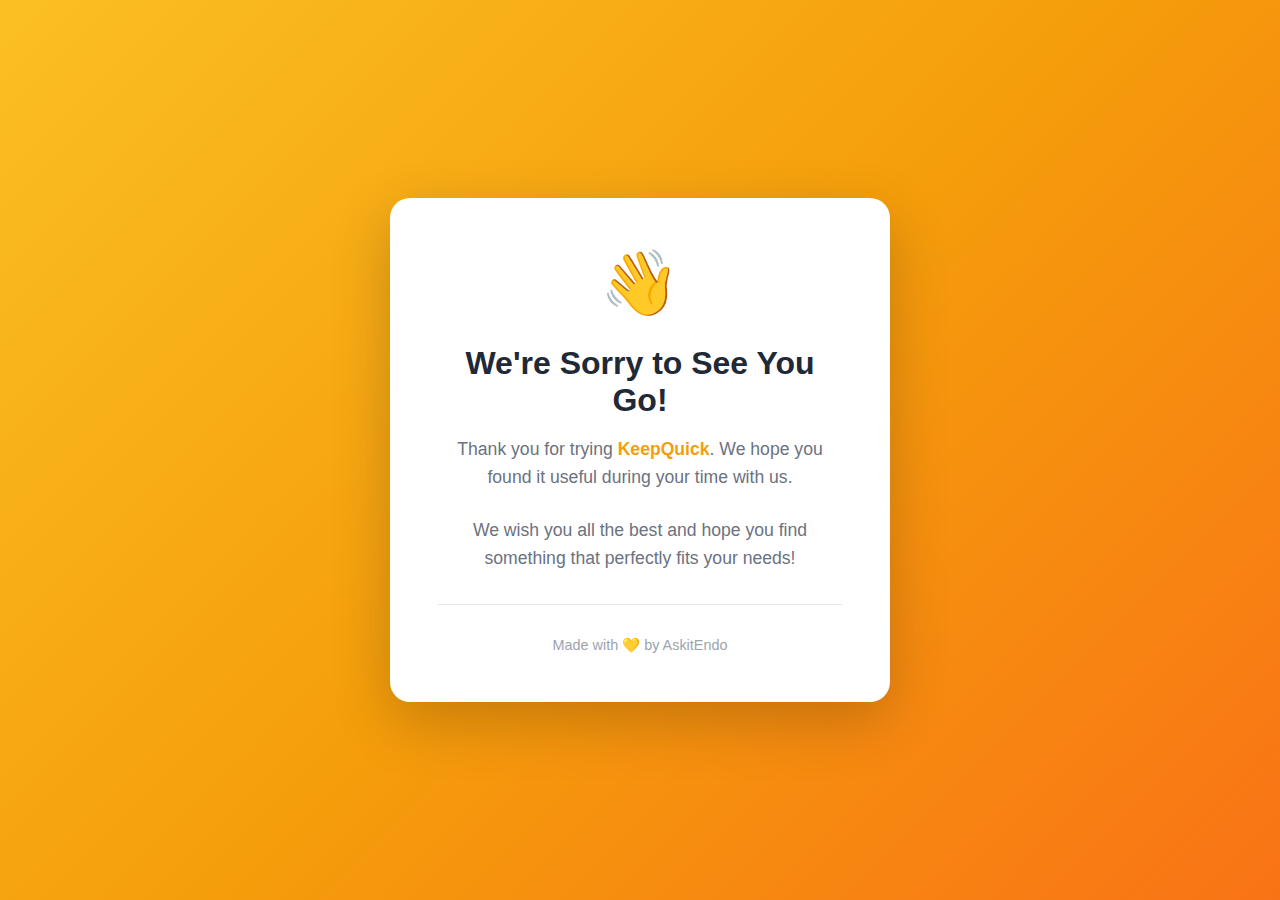
<file: uninstall.html>
<!DOCTYPE html>
<html lang="en">
  <head>
    <meta charset="UTF-8" />
    <meta name="viewport" content="width=device-width, initial-scale=1.0" />
    <title>KeepQuick - Goodbye</title>
    <style>
      * {
        margin: 0;
        padding: 0;
        box-sizing: border-box;
      }

      body {
        font-family: "Segoe UI", Tahoma, Geneva, Verdana, sans-serif;
        background: linear-gradient(
          135deg,
          #fbbf24 0%,
          #f59e0b 50%,
          #f97316 100%
        );
        min-height: 100vh;
        display: flex;
        align-items: center;
        justify-content: center;
        padding: 2rem;
      }

      .container {
        background: white;
        border-radius: 20px;
        padding: 3rem;
        max-width: 500px;
        text-align: center;
        box-shadow: 0 20px 60px rgba(0, 0, 0, 0.2);
      }

      .emoji {
        font-size: 4rem;
        margin-bottom: 1.5rem;
        animation: wave 1.5s ease-in-out infinite;
      }

      @keyframes wave {
        0%,
        100% {
          transform: rotate(0deg);
        }
        25% {
          transform: rotate(-10deg);
        }
        75% {
          transform: rotate(10deg);
        }
      }

      h1 {
        color: #1f2937;
        font-size: 2rem;
        margin-bottom: 1rem;
      }

      p {
        color: #6b7280;
        font-size: 1.1rem;
        line-height: 1.6;
        margin-bottom: 1.5rem;
      }

      .highlight {
        color: #f59e0b;
        font-weight: 600;
      }

      .footer {
        margin-top: 2rem;
        padding-top: 2rem;
        border-top: 1px solid #e5e7eb;
        color: #9ca3af;
        font-size: 0.9rem;
      }
    </style>
  </head>
  <body>
    <div class="container">
      <div class="emoji">👋</div>
      <h1>We're Sorry to See You Go!</h1>
      <p>
        Thank you for trying <span class="highlight">KeepQuick</span>. We hope
        you found it useful during your time with us.
      </p>
      <p>
        We wish you all the best and hope you find something that perfectly fits
        your needs!
      </p>
      <div class="footer">Made with 💛 by AskitEndo</div>
    </div>
  </body>
</html>
</file>
